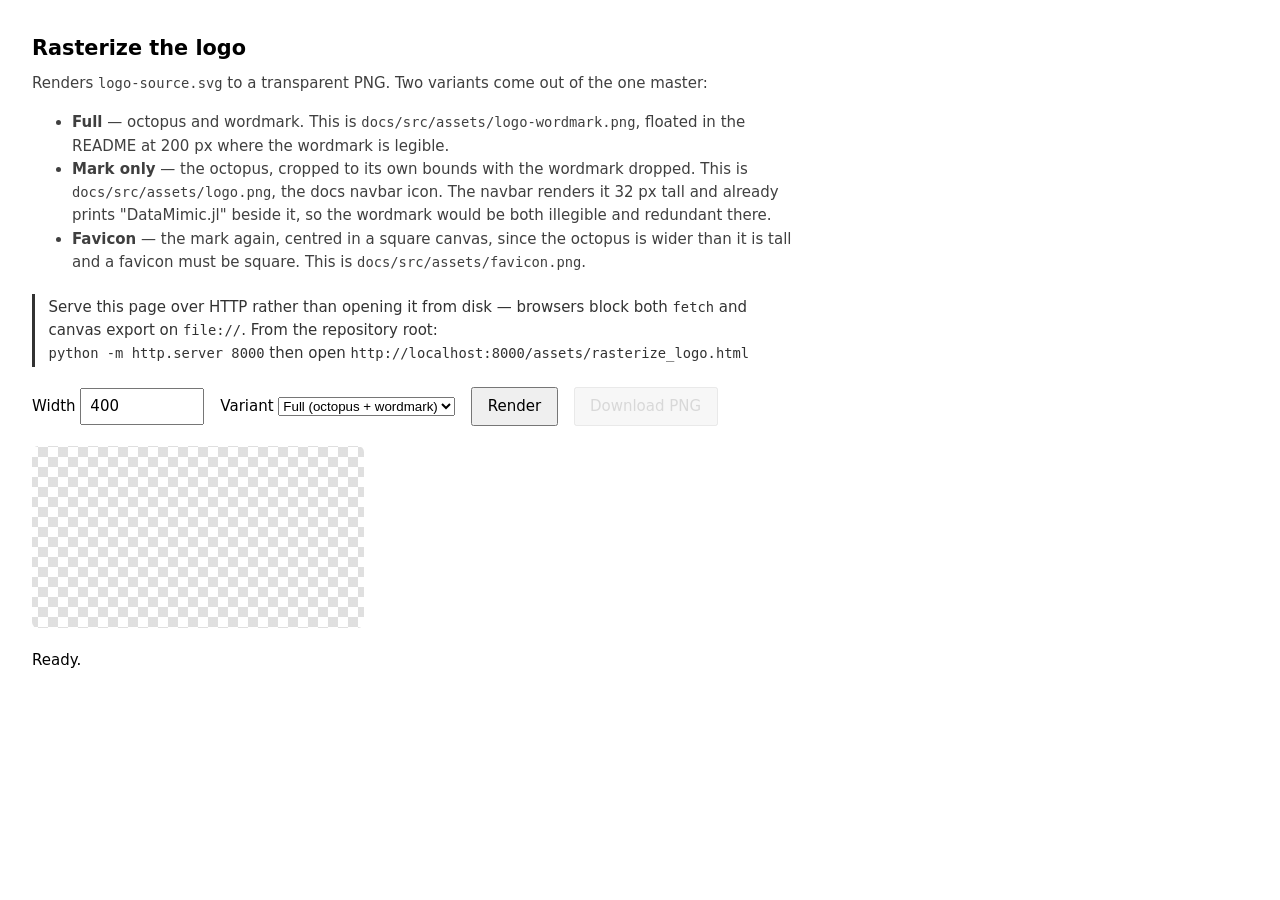
<file: assets/rasterize_logo.html>
<!doctype html>
<html lang="en">
<head>
<meta charset="utf-8">
<title>Rasterize DataMimic logo</title>
<style>
  :root { color-scheme: light dark; }
  body { font: 15px/1.55 system-ui, sans-serif; margin: 0; padding: 2rem;
         max-width: 48rem; background: Canvas; color: CanvasText; }
  h1 { font-size: 1.3rem; margin: 0 0 .4rem; }
  p  { margin: .5rem 0 1rem; }
  .muted { opacity: .75; }
  .controls { display: flex; gap: 1rem; align-items: center;
              flex-wrap: wrap; margin: 1.25rem 0; }
  input[type=number] { width: 6.5rem; font: inherit; padding: .3rem .5rem; }
  button { font: inherit; padding: .35rem .9rem; cursor: pointer; }
  button:disabled { opacity: .45; cursor: default; }
  .preview { display: inline-block; padding: 1rem; border-radius: 6px;
             background: repeating-conic-gradient(#8884 0% 25%, transparent 0% 50%)
                         50% / 20px 20px; }
  canvas { display: block; max-width: 100%; height: auto; }
  code { font-family: ui-monospace, SFMono-Regular, monospace; font-size: .92em; }
  #status { margin-top: .9rem; font-variant-numeric: tabular-nums; }
  .note { border-left: 3px solid currentColor; padding: .1rem 0 .1rem .85rem;
          opacity: .8; margin: 1.25rem 0; }
</style>
</head>
<body>

<h1>Rasterize the logo</h1>
<p class="muted">
  Renders <code>logo-source.svg</code> to a transparent PNG. Two variants come
  out of the one master:
</p>
<ul class="muted">
  <li><strong>Full</strong> — octopus and wordmark. This is
      <code>docs/src/assets/logo-wordmark.png</code>, floated in the README at
      200&nbsp;px where the wordmark is legible.</li>
  <li><strong>Mark only</strong> — the octopus, cropped to its own bounds with
      the wordmark dropped. This is <code>docs/src/assets/logo.png</code>, the
      docs navbar icon. The navbar renders it 32&nbsp;px tall and already
      prints "DataMimic.jl" beside it, so the wordmark would be both
      illegible and redundant there.</li>
  <li><strong>Favicon</strong> — the mark again, centred in a square canvas,
      since the octopus is wider than it is tall and a favicon must be square.
      This is <code>docs/src/assets/favicon.png</code>.</li>
</ul>

<div class="note">
  Serve this page over HTTP rather than opening it from disk — browsers block
  both <code>fetch</code> and canvas export on <code>file://</code>. From the
  repository root:
  <br><code>python -m http.server 8000</code> then open
  <code>http://localhost:8000/assets/rasterize_logo.html</code>
</div>

<div class="controls">
  <label>Width <input id="w" type="number" value="400" min="16" max="8000"></label>
  <label>Variant
    <select id="variant">
      <option value="full">Full (octopus + wordmark)</option>
      <option value="mark">Mark only</option>
      <option value="favicon">Favicon (square)</option>
    </select>
  </label>
  <button id="go">Render</button>
  <button id="dl" disabled>Download PNG</button>
</div>

<div class="preview"><canvas id="c"></canvas></div>
<div id="status">Ready.</div>

<script>
const SRC = 'logo-source.svg';
const cv = document.getElementById('c');
const statusEl = document.getElementById('status');
const dl = document.getElementById('dl');

// The octopus is a single <image>; the wordmark is the 12 paths inside
// <g id="text353">. Cropping to the image's own bounds means reading its
// placement and the translate on its parent <g>, rather than hard-coding
// numbers that would rot if the artwork is re-exported.
async function buildSvg(markOnly) {
  const text = await fetch(SRC).then(r => {
    if (!r.ok) throw new Error(`could not load ${SRC} (HTTP ${r.status})`);
    return r.text();
  });
  const doc = new DOMParser().parseFromString(text, 'image/svg+xml');
  if (doc.querySelector('parsererror')) throw new Error('logo-source.svg did not parse');
  const svg = doc.documentElement;

  if (markOnly) {
    const word = doc.getElementById('text353');
    if (word) word.remove();

    const img = doc.querySelector('image');
    if (!img) throw new Error('no <image> element found');
    let x = parseFloat(img.getAttribute('x')) || 0;
    let y = parseFloat(img.getAttribute('y')) || 0;
    const w = parseFloat(img.getAttribute('width'));
    const h = parseFloat(img.getAttribute('height'));

    // Fold any translate() on ancestor groups into the crop origin.
    for (let n = img.parentNode; n && n.nodeType === 1 && n !== svg; n = n.parentNode) {
      const t = (n.getAttribute('transform') || '').match(
        /translate\(\s*(-?[\d.]+)[ ,]+(-?[\d.]+)\s*\)/);
      if (t) { x += parseFloat(t[1]); y += parseFloat(t[2]); }
    }
    svg.setAttribute('viewBox', `${x} ${y} ${w} ${h}`);
    svg.setAttribute('width', `${w}pt`);
    svg.setAttribute('height', `${h}pt`);
  }
  return new XMLSerializer().serializeToString(doc);
}

function draw(svgText, width, square) {
  return new Promise((resolve, reject) => {
    const url = URL.createObjectURL(new Blob([svgText], {type: 'image/svg+xml'}));
    const im = new Image();
    im.onload = () => {
      const cx = cv.getContext('2d');
      if (square) {
        // Letterbox into a square: the octopus is wider than it is tall, and
        // a non-square favicon gets stretched by some browsers.
        cv.width = cv.height = width;
        const s = Math.min(width / im.width, width / im.height);
        const w = im.width * s, h = im.height * s;
        cx.clearRect(0, 0, width, width);
        cx.drawImage(im, (width - w) / 2, (width - h) / 2, w, h);
      } else {
        cv.width = width;
        cv.height = Math.max(1, Math.round(width * im.height / im.width));
        // Left transparent on purpose: the artwork sits on the host page's own
        // background in both the docs navbar and the README.
        cx.clearRect(0, 0, cv.width, cv.height);
        cx.drawImage(im, 0, 0, cv.width, cv.height);
      }
      URL.revokeObjectURL(url);
      resolve();
    };
    im.onerror = () => { URL.revokeObjectURL(url); reject(new Error('SVG failed to render')); };
    im.src = url;
  });
}

const FILENAME = {full: 'logo-wordmark.png', mark: 'logo.png', favicon: 'favicon.png'};

document.getElementById('go').addEventListener('click', async () => {
  const width = Math.max(16, Math.min(8000,
    Number(document.getElementById('w').value) || 400));
  const variant = document.getElementById('variant').value;
  statusEl.textContent = 'Rendering…';
  dl.disabled = true;
  try {
    await draw(await buildSvg(variant !== 'full'), width, variant === 'favicon');
    statusEl.textContent = `Rendered ${cv.width} × ${cv.height} (${variant}).`;
    dl.disabled = false;
  } catch (e) {
    statusEl.textContent = e.message;
  }
});

dl.addEventListener('click', () => {
  const a = document.createElement('a');
  a.download = FILENAME[document.getElementById('variant').value];
  a.href = cv.toDataURL('image/png');
  a.click();
});
</script>
</body>
</html>
</file>
